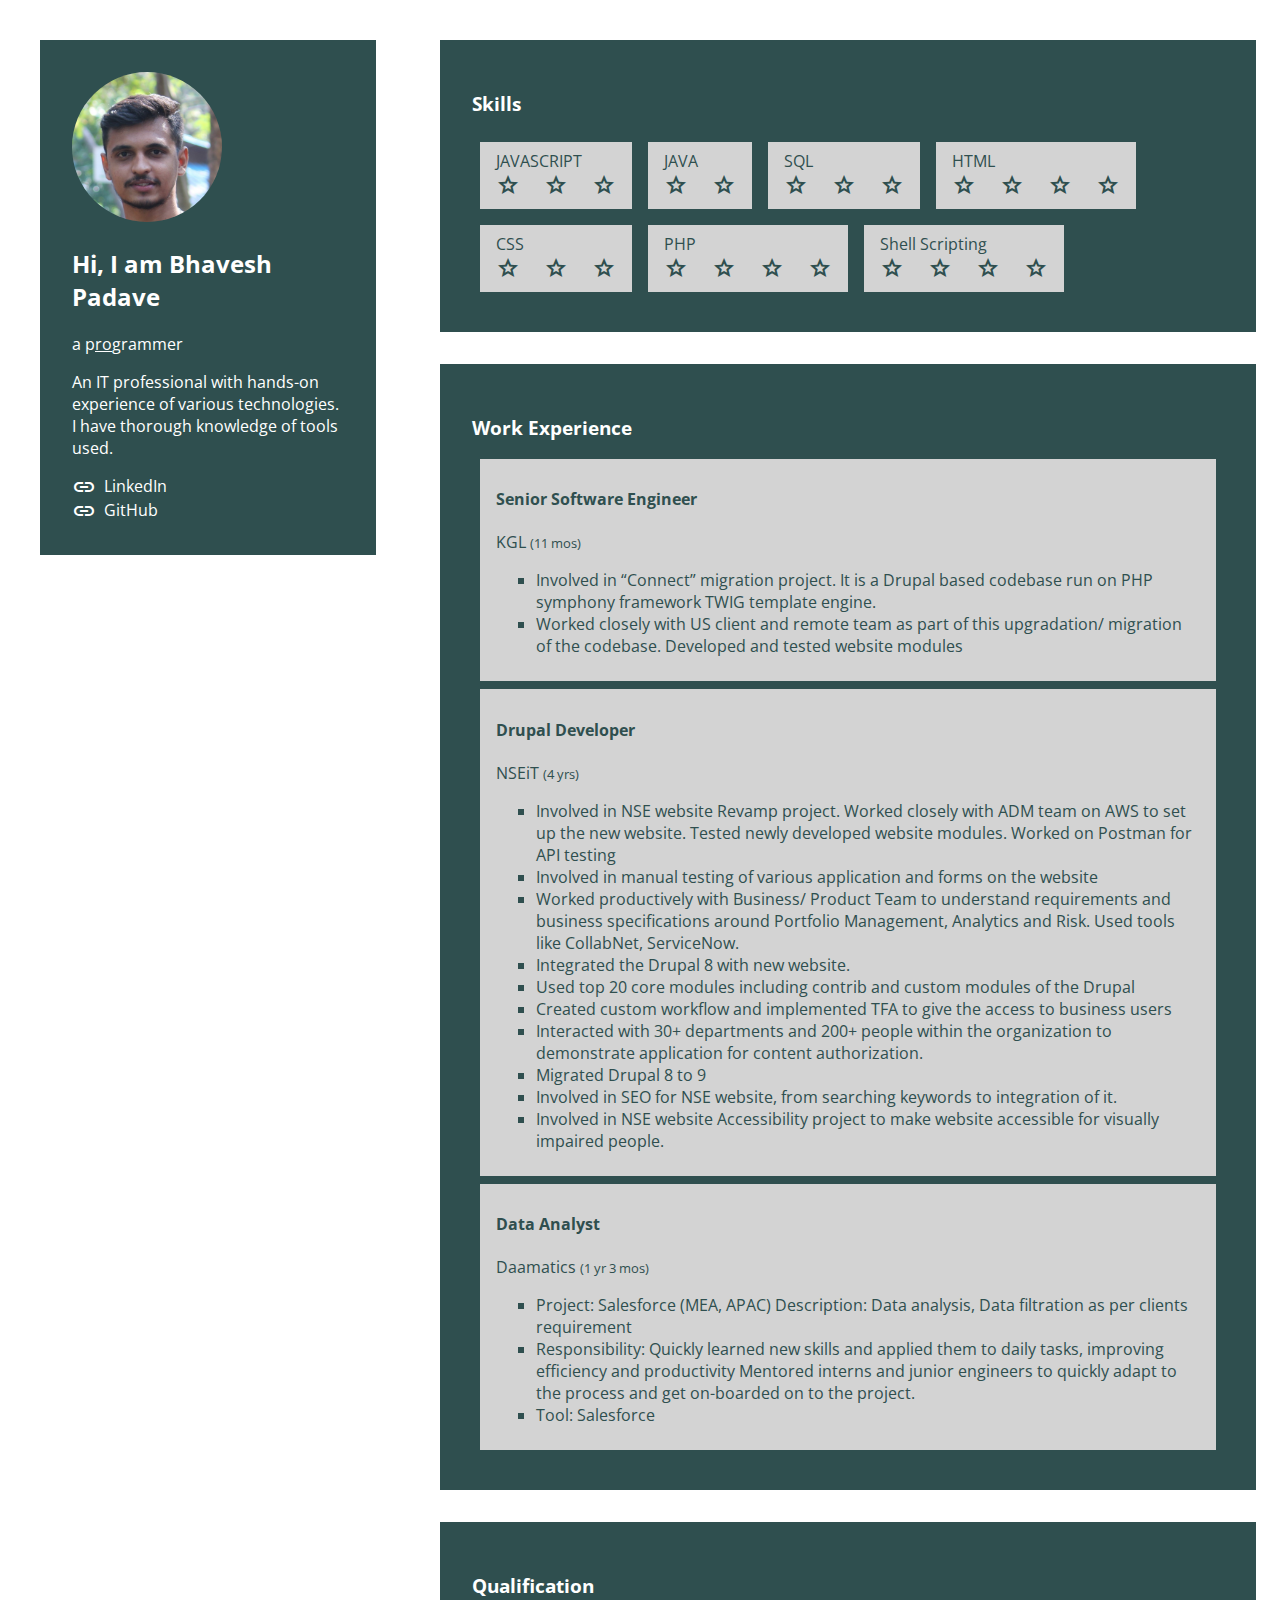
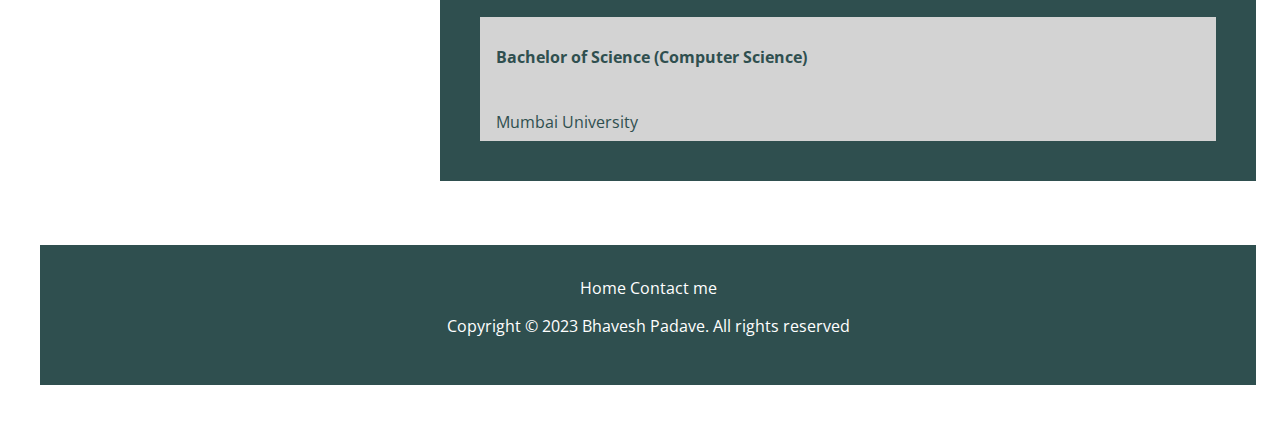
<file: index.html>
<!DOCTYPE html>
<head>
    <meta charset="UTF-8">
    <meta name="viewport" content="width=device-width, initial-scale=1">
    <title>Bhavesh  Padave</title>
    <link rel="icon" type="image/svg" href="images/favicon.svg">
    <link rel="stylesheet" href="style.css">
    <!-- icon link -->
    <link rel="stylesheet" href="https://fonts.googleapis.com/css2?family=Material+Symbols+Outlined:opsz,wght,FILL,GRAD@20..48,100..700,0..1,-50..200" />
    <!-- Font link -->
    <link rel="preconnect" href="https://fonts.googleapis.com">
    <link rel="preconnect" href="https://fonts.gstatic.com" crossorigin>
    <link href="https://fonts.googleapis.com/css2?family=Open+Sans&display=swap" rel="stylesheet">
</head>
<body>
    <header>
        <div id="introduction" class="introduction">
            <div class="container">
                <div class="photo"><img style="border-radius: 50%;" alt="my-photo" src="images/me.jpg" height="150" width="150" ></div>
                <h2>Hi, I am Bhavesh Padave</h2>
                <p>a p<u>ro</u>grammer</p>
                <div id="summary">
                    <h3 hidden>Summary</h3>
                    <p>An IT professional with hands-on experience of various technologies. I have thorough knowledge of tools used.</p>
                </div>
                <div id="links">
                    <h3 hidden>Links</h3>
                    <span class="material-symbols-outlined link-icon">link </span>
                    <a href="https://www.linkedin.com/in/bhavesh-padave/" target="_blank">
                        LinkedIn
                    </a>
                    <span class="material-symbols-outlined link-icon">link </span>
                    <a href="https://github.com/bhaveshpadave" target="_blank">
                        GitHub
                    </a>
                </div>
            </div>   
        </div>
    </header>
    <main>
        <div id="skills" class="container">
            <h3>Skills</h3>
            <div class="flex">
                <div class="flex-card">JAVASCRIPT</br>
                    <span class="material-symbols-outlined">star  star star
                    </span>
                </div>
                <div class="flex-card">JAVA  </br>
                    <span class="material-symbols-outlined">star  star
                    </span>
                </div>
                <div class="flex-card">SQL</br>
                    <span class="material-symbols-outlined">star  star star 
                    </span>
                </div>
                <div class="flex-card">HTML</br>
                    <span class="material-symbols-outlined">star  star star star
                    </span>
                </div>
                <div class="flex-card">CSS</br>
                    <span class="material-symbols-outlined">star  star star
                    </span>
                </div>
                <div class="flex-card">PHP</br>
                    <span class="material-symbols-outlined">star  star star star
                    </span>
                </div>
                <div class="flex-card">Shell Scripting  </br>
                    <span class="material-symbols-outlined">star  star star star
                    </span>
                </div>
            </div>
        </div>
        <div id="work-experience" class="experience">
            <div class="container">
                <h3>Work Experience</h3>
                <div class="card">
                    <h4>Senior Software Engineer</h4>KGL
                    <small>(11 mos)</small>
                    <ul>
                        <li>
                            Involved in “Connect” migration project. It is a Drupal 
                            based codebase run on PHP symphony framework TWIG 
                            template engine.
                        </li>
                        <li>
                            Worked closely with US client and remote team as part of 
                            this upgradation/ migration of the codebase. Developed 
                            and tested website modules
                        </li>
                    </ul>
                </div>
                <div class="card">
                    <h4>Drupal Developer</h4>NSEiT
                    <small>(4 yrs)</small>
                    <ul>
                        <li>Involved in NSE website Revamp project. Worked closely
                            with ADM team on AWS to set up the new website. Tested
                            newly developed website modules. Worked on Postman
                            for API testing</li>
                        <li>Involved in manual testing of various application and
                            forms on the website</li>    
                        <li>Worked productively with Business/ Product Team to
                            understand requirements and business specifications
                            around Portfolio Management, Analytics and Risk. Used
                            tools like CollabNet, ServiceNow.</li>
                        <li>Integrated the Drupal 8 with new website.</li>
                        <li>Used top 20 core modules including contrib and custom
                            modules of the Drupal</li>
                        <li>Created custom workflow and implemented TFA to give
                            the access to business users</li>
                        <li>Interacted with 30+ departments and 200+ people within
                            the organization to demonstrate application for content
                            authorization.</li>
                        <li>Migrated Drupal 8 to 9</li>
                        <li>Involved in SEO for NSE website, from searching
                            keywords to integration of it.</li>
                        <li>Involved in NSE website Accessibility project to make
                            website accessible for visually impaired people.</li>
                    </ul>
                </div>
                <div class="card">
                    <h4>Data Analyst</h4>Daamatics
                    <small>(1 yr 3 mos)</small>
                    <ul>
                        <li>Project: Salesforce (MEA, APAC)
                            Description: Data analysis, Data filtration as per clients
                            requirement</li>
                        <li>Responsibility:
                            Quickly learned new skills and applied them to daily tasks,
                            improving efficiency and productivity
                            Mentored interns and junior engineers to quickly adapt to
                            the process and get on-boarded on to the project.</li>
                        <li>Tool: Salesforce</li>
                    </ul>
                </div>
            </div>
        </div>
        <div id="education"></div>
        <div class="container">
            <h3>Qualification</h3>
            <div class="card">
                <h4>Bachelor of Science (Computer Science)</h4><br>Mumbai University
            </div>
        </div>
    </main>
    <footer>
        <div class="container footer">
            <a href="index.html">Home</a>
        <a href="contact.html">Contact me</a>
        <p>Copyright © 2023 Bhavesh Padave. All rights reserved</p>
        </div>
    </footer>
</body>
</html>
</file>
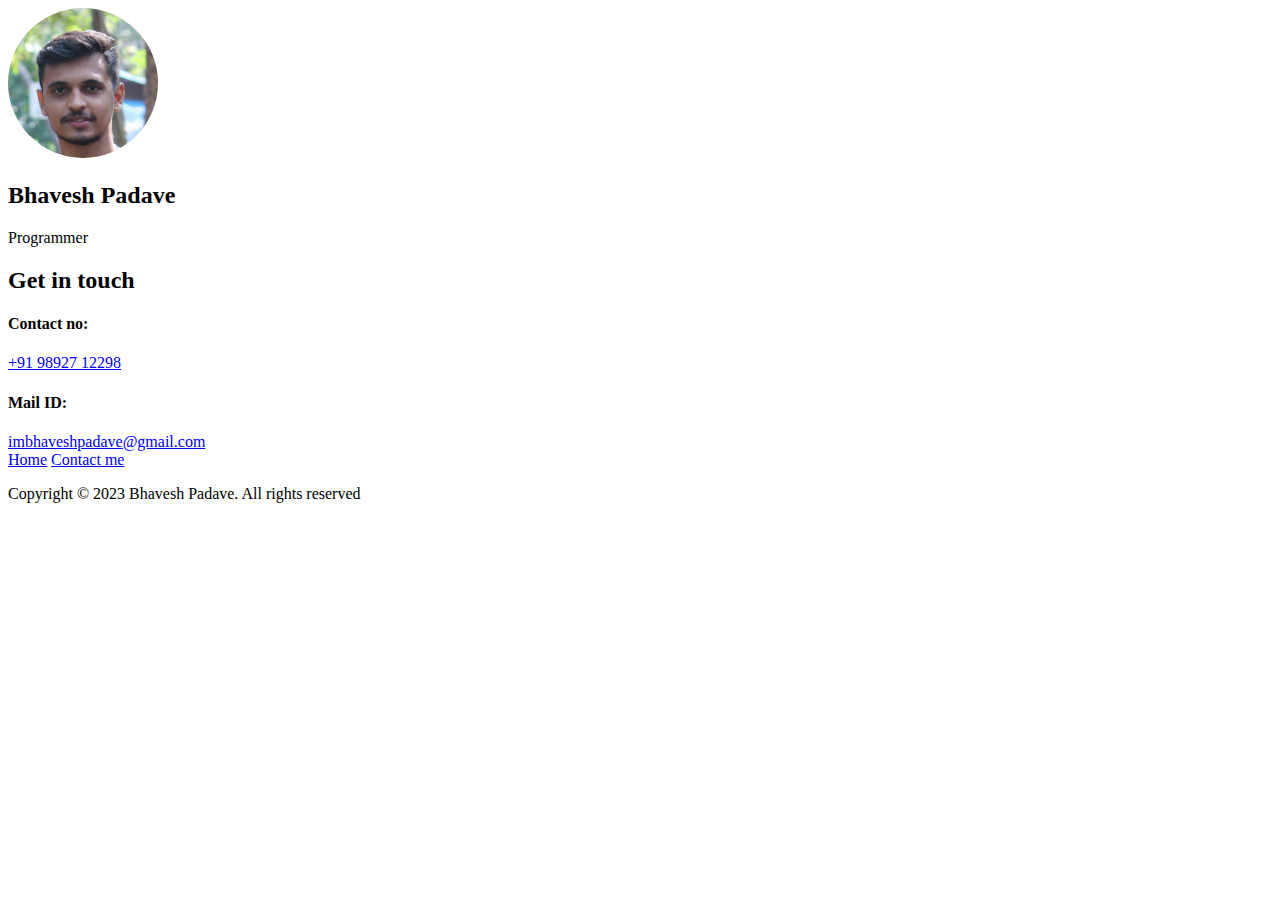
<file: contact.html>
<!DOCTYPE html>
<head><title>My Resume</title></head>
<body>
    <header>
        <div id="introduction">
            <div class="photo"><img style="border-radius: 50%;" alt="my-photo" src="images/me.jpg" height="150" width="150" ></div>
            <h2>Bhavesh Padave</h2>
            <p>Programmer</p>
        </div>
    </header>
    <main>
        <div>
            <h2>Get in touch</h2>
            <div >
                <h4>Contact no: </h4>
                <a href="tel:919892712298">+91 98927 12298</a>   
            </div>
            <div>
                <h4>Mail ID: </h4>
                <a href="mailto:imbhaveshpadave@gmail.com">imbhaveshpadave@gmail.com</a>
            </div>
        </div>        
    </main>
    <footer>
        <a href="index.html">Home</a>
        <a href="contact.html">Contact me</a>
        <p>Copyright © 2023 Bhavesh Padave. All rights reserved</p>
    </footer>
</body>
</file>
<file: style.css>
body{
    font-family: 'Open Sans', sans-serif;
    display: grid;
    grid-template-columns: 400px auto;
    width: 100%;
}

a {
    color: white;
    text-decoration: none;
}

a:hover{
    text-decoration: underline;
    /* font-size: 1.1rem; */
}

#links {
    display: grid;
    grid-template-columns: 2rem auto;
}

li {
    list-style: square;
}

.container{
    margin: 2rem;
    padding: 2rem;
    background: darkslategrey;
    color: white;
}

.flex{
    display: flex;
    flex-wrap: wrap;

}

.flex-card {
    padding: 0.5rem 1rem 0.5rem 1rem;
    margin: 0.5rem;
    background: lightgray;
    color: darkslategray;
}

/* .flex-card > * {
    
} */

.card {
    padding: 0.5rem 1rem 0.5rem 1rem;
    margin: 0.5rem;
    background: lightgray;
    color: darkslategray;
}   


/* .introduction{
    padding: 10rem 0 5rem 0;
} */

/* .experience{

} */

footer{
    grid-column: span 2;
    text-align: center;
}

@media (max-width: 500px) {
    body{
        display: inline-block;
    }
    .grid{
        grid-template-columns: 50fr;
    }
}
</file>
